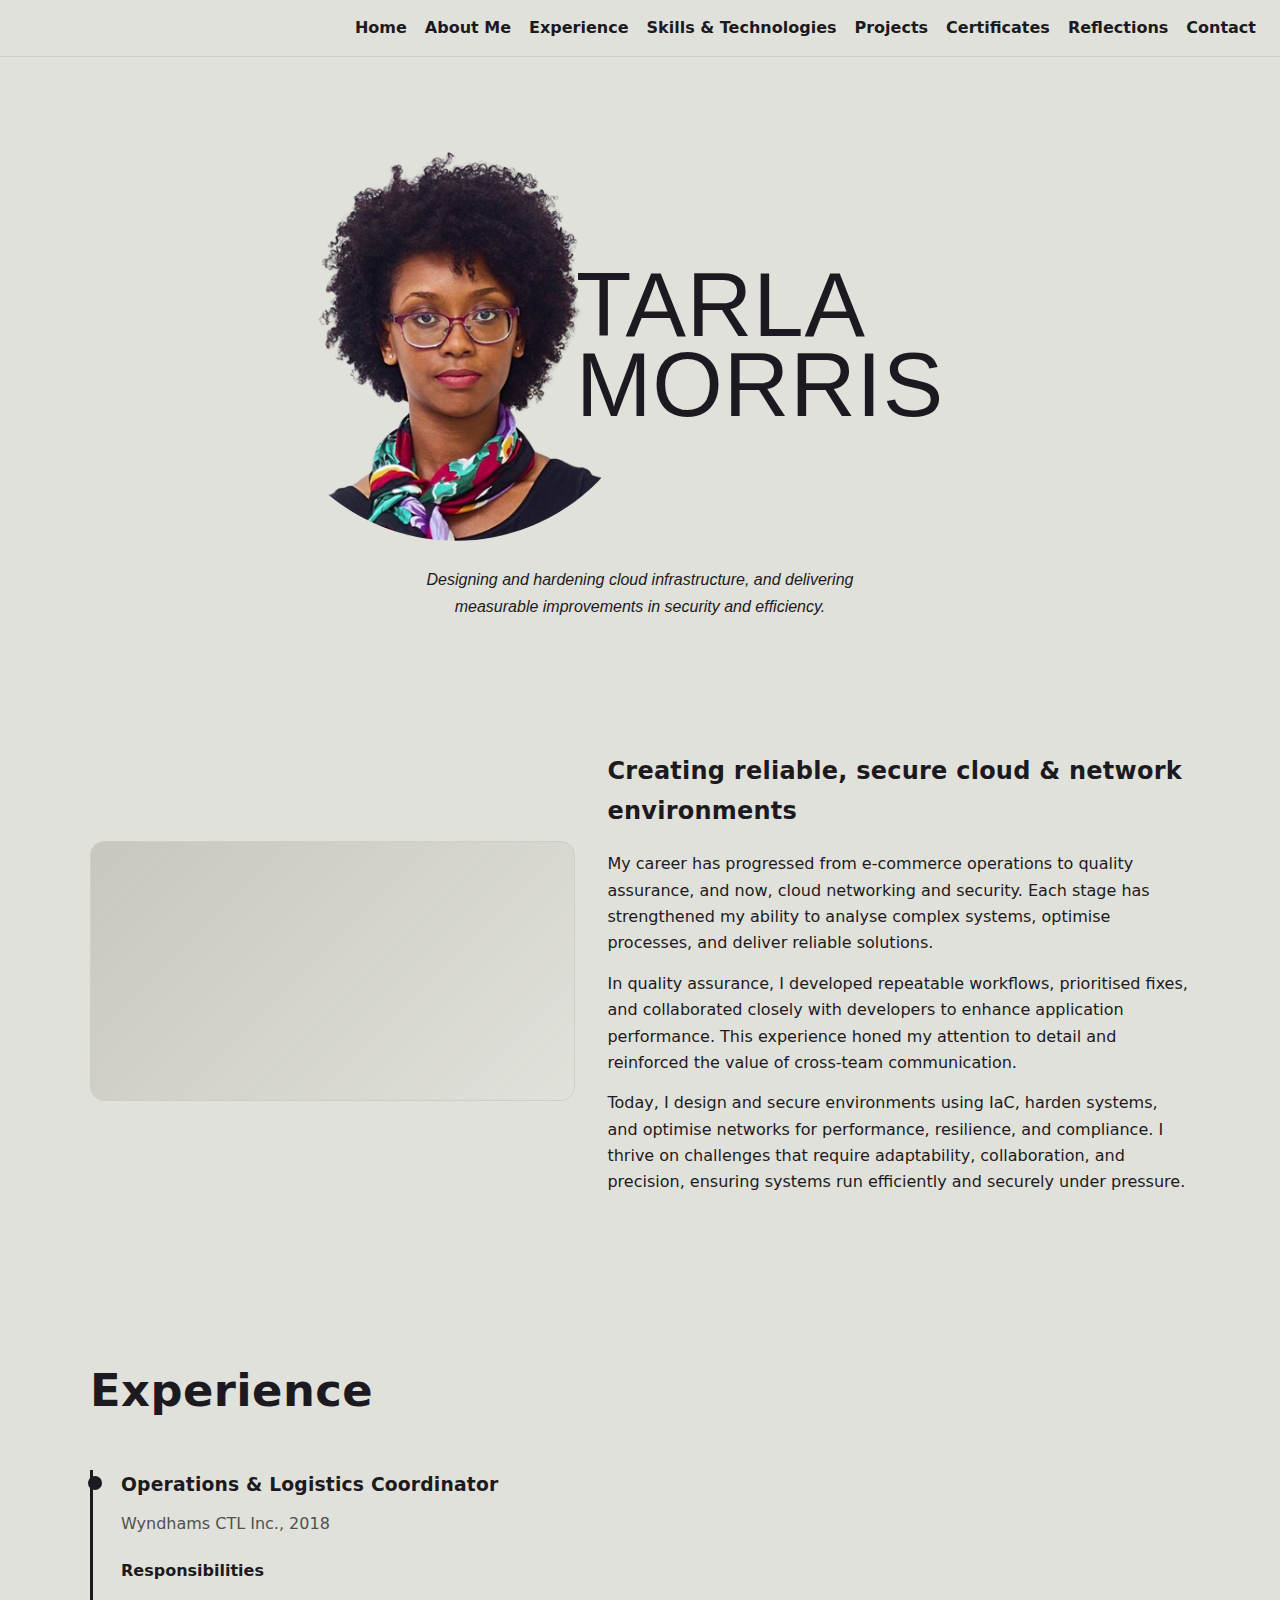
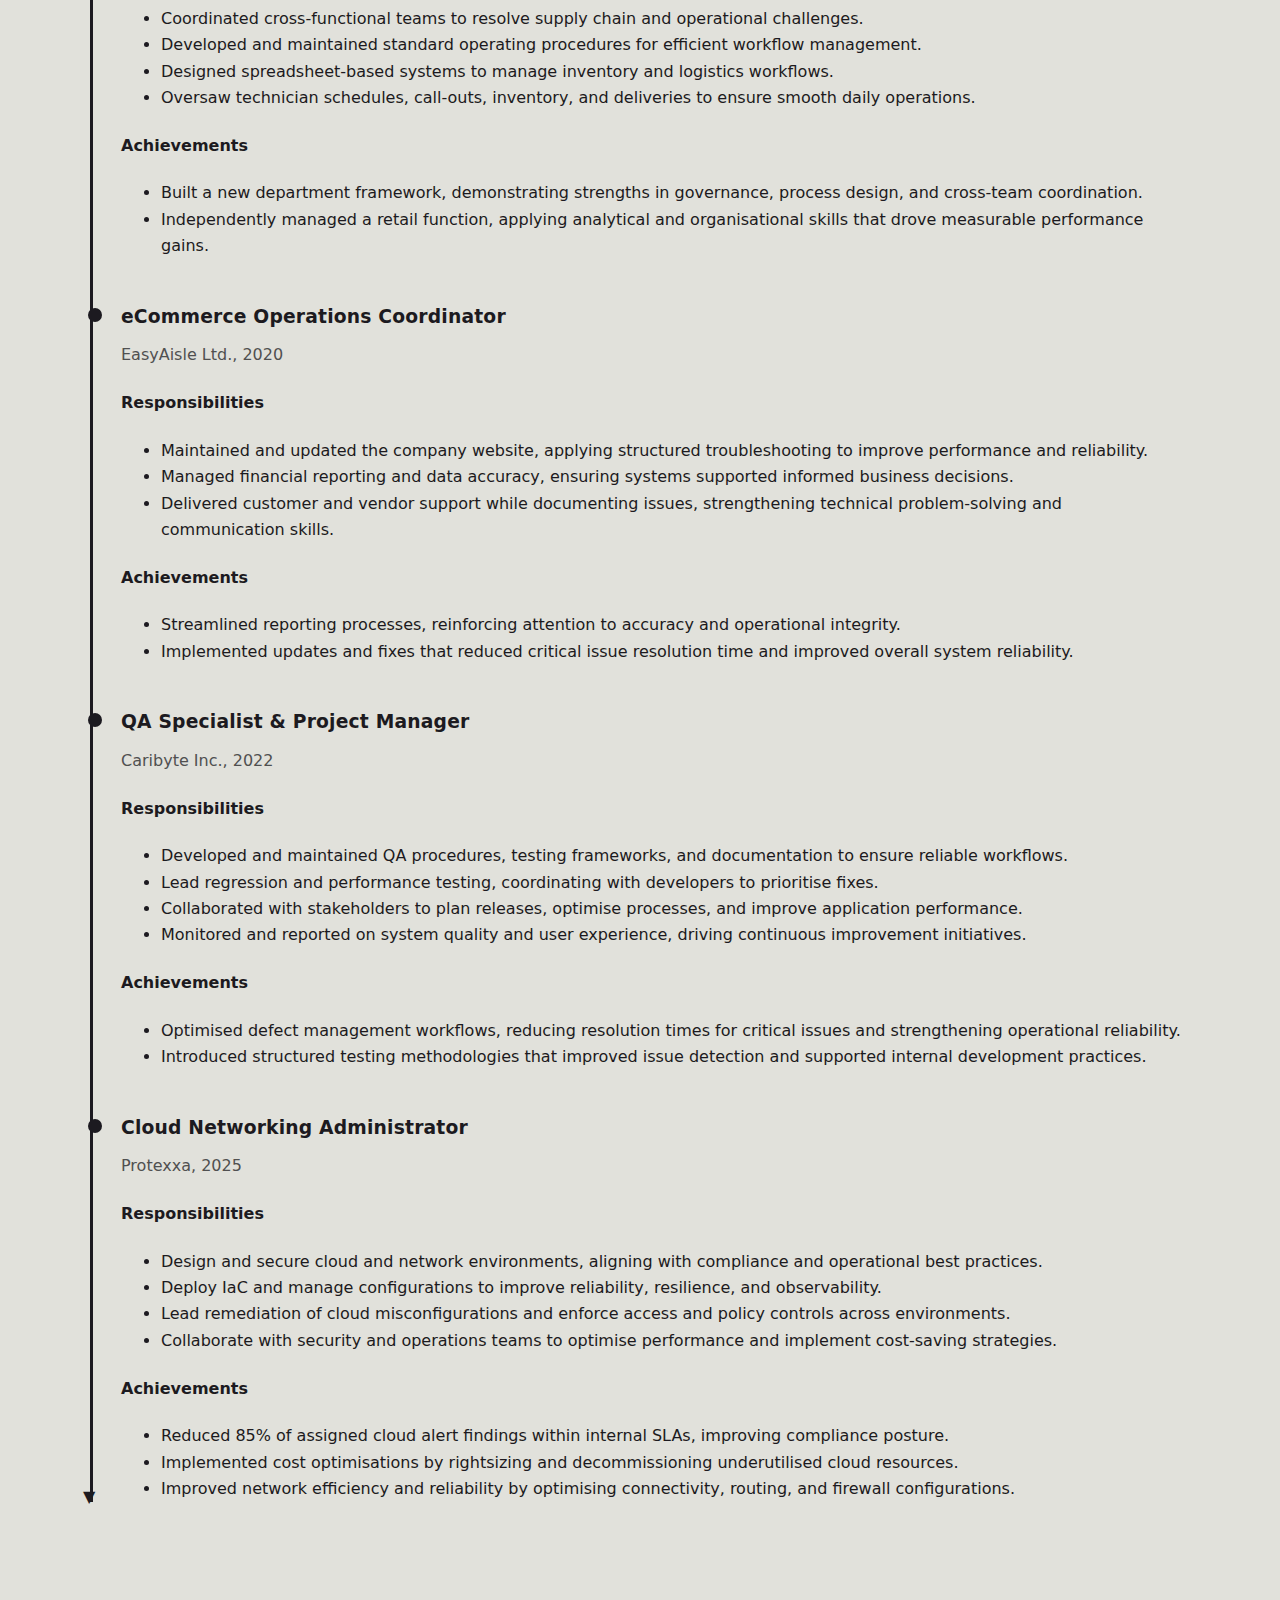
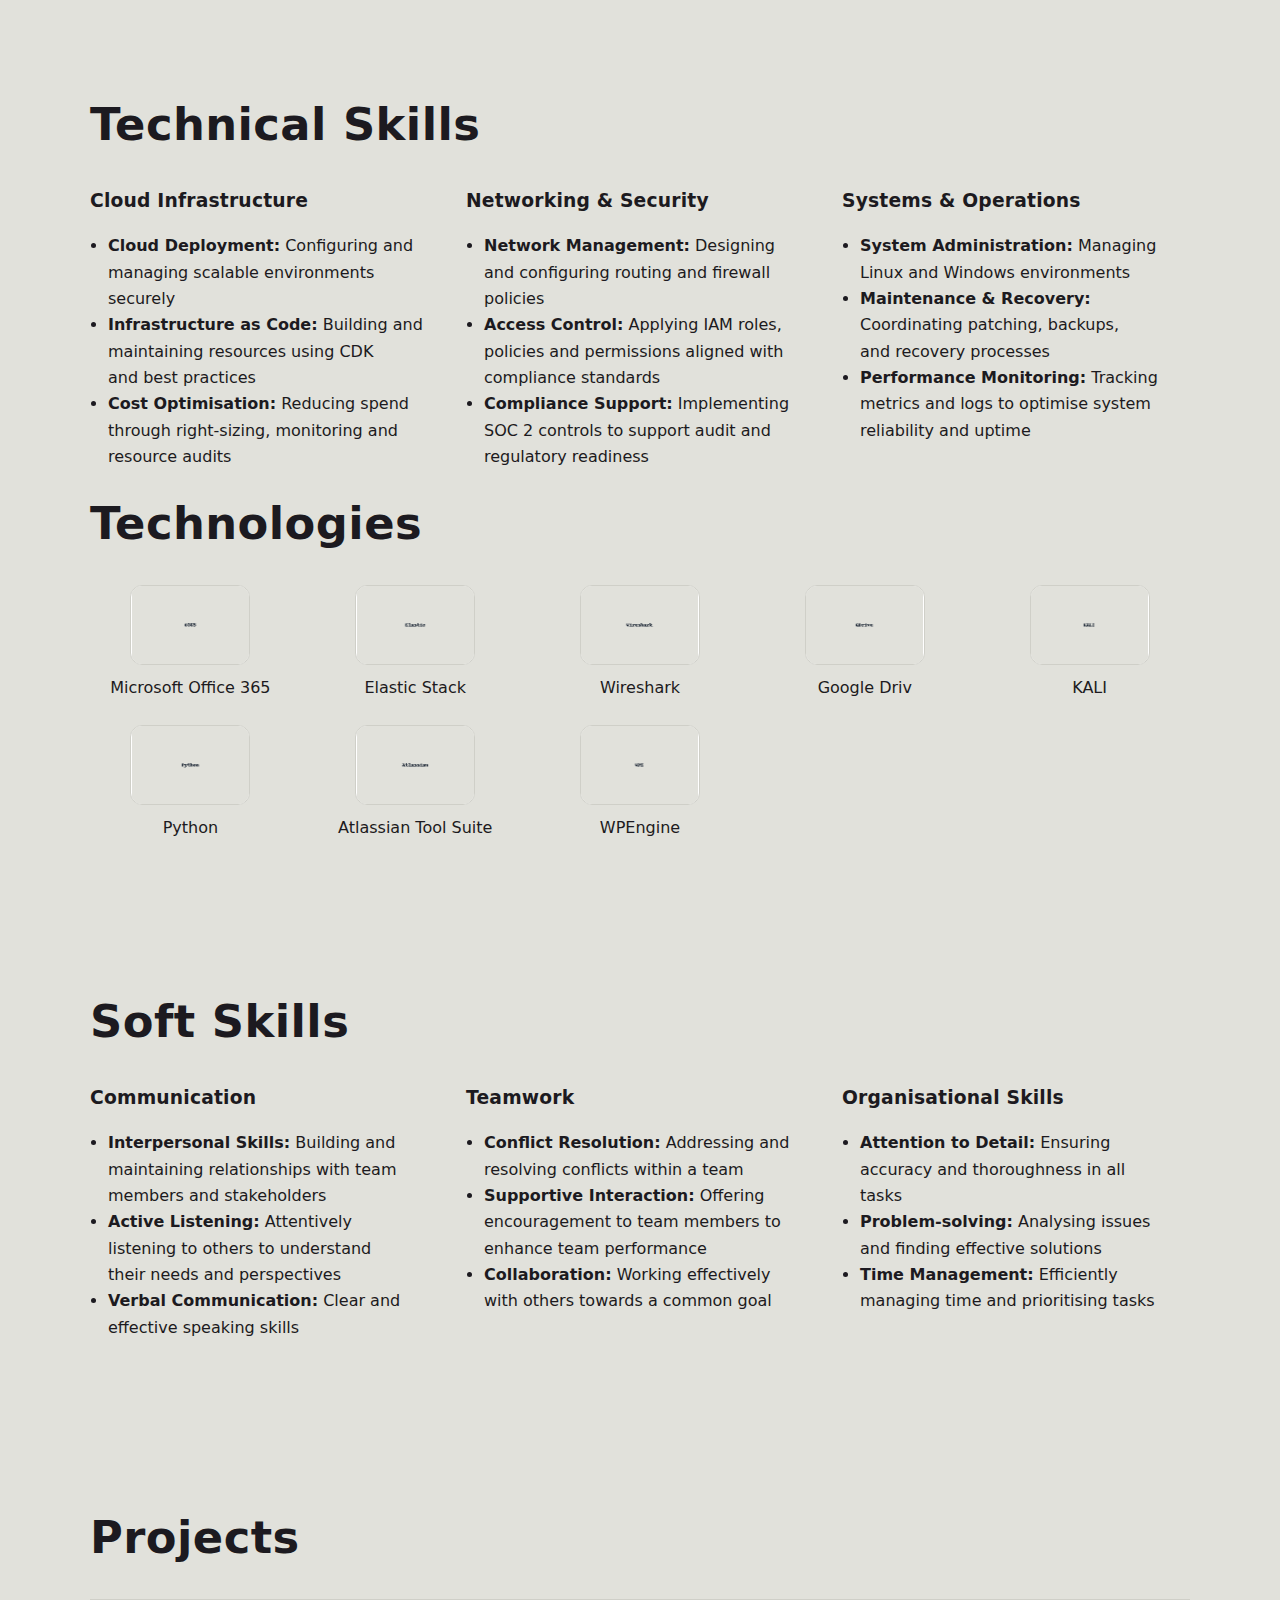
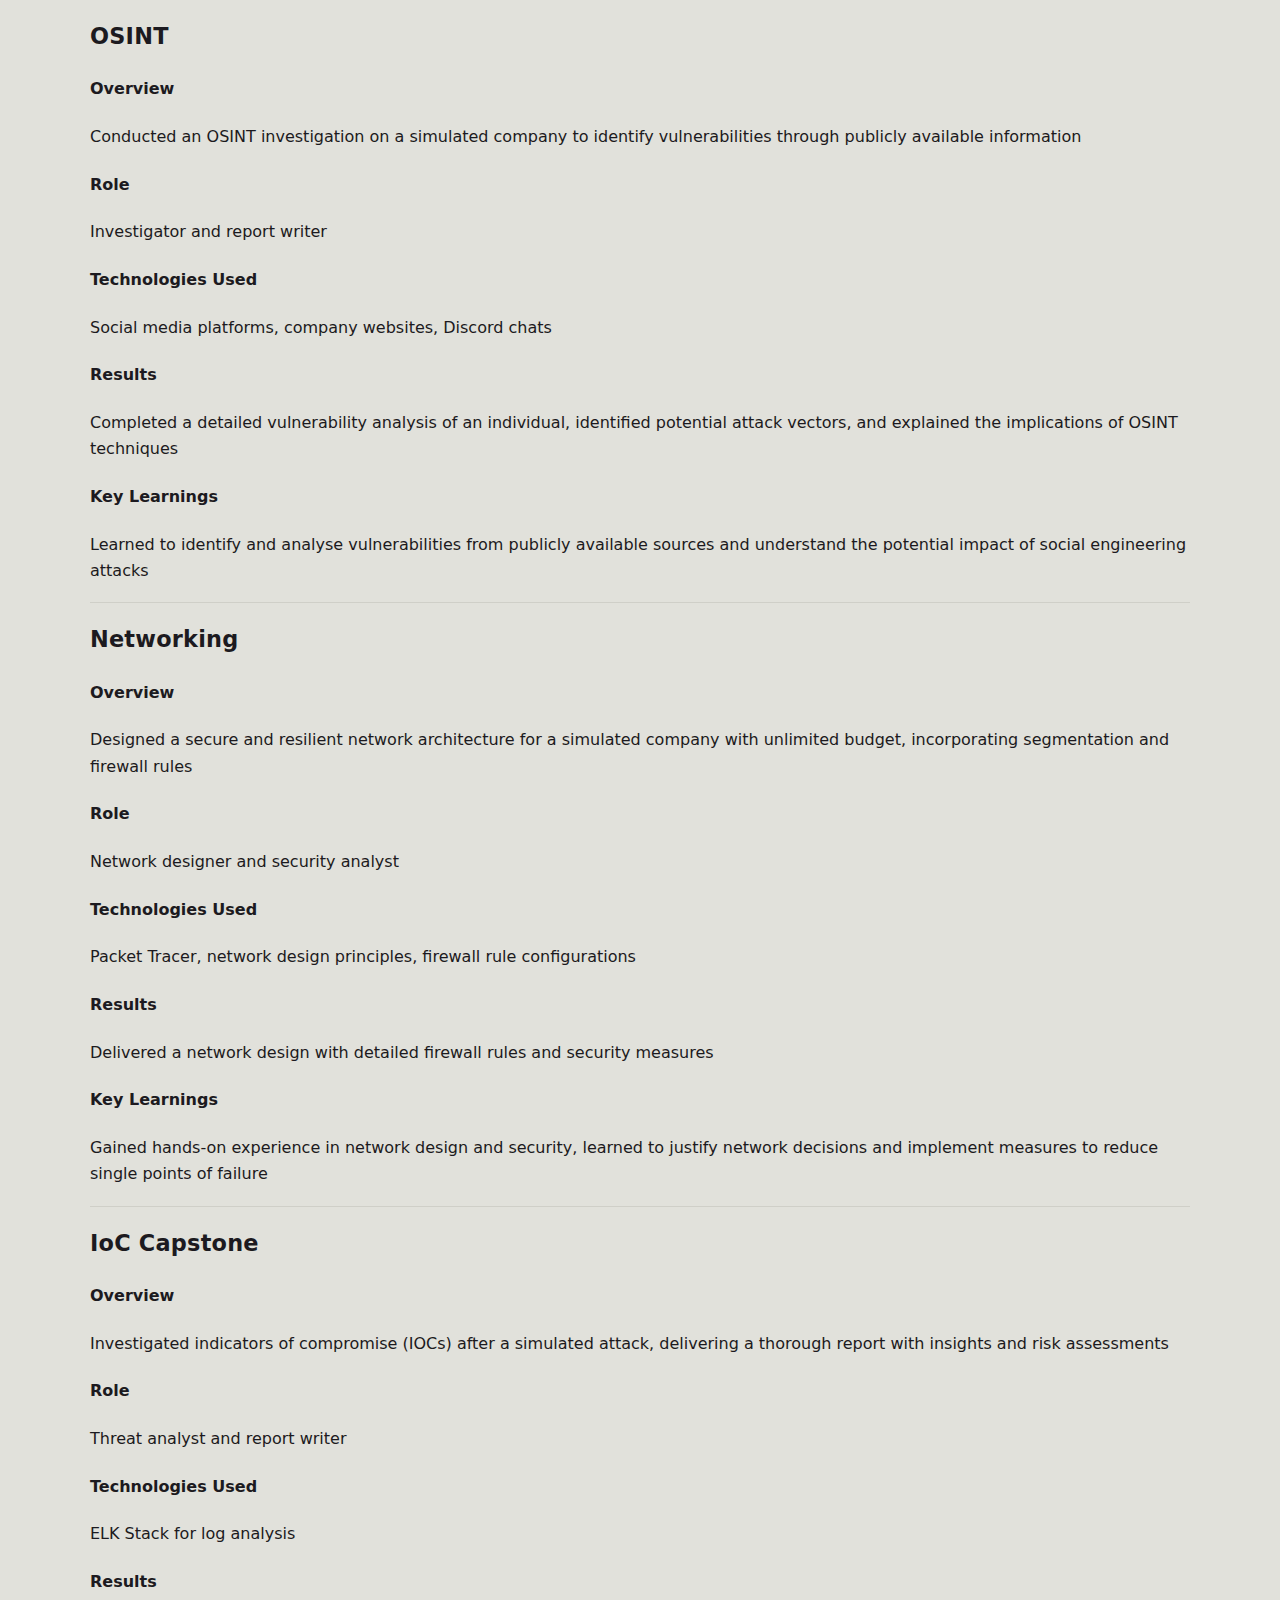
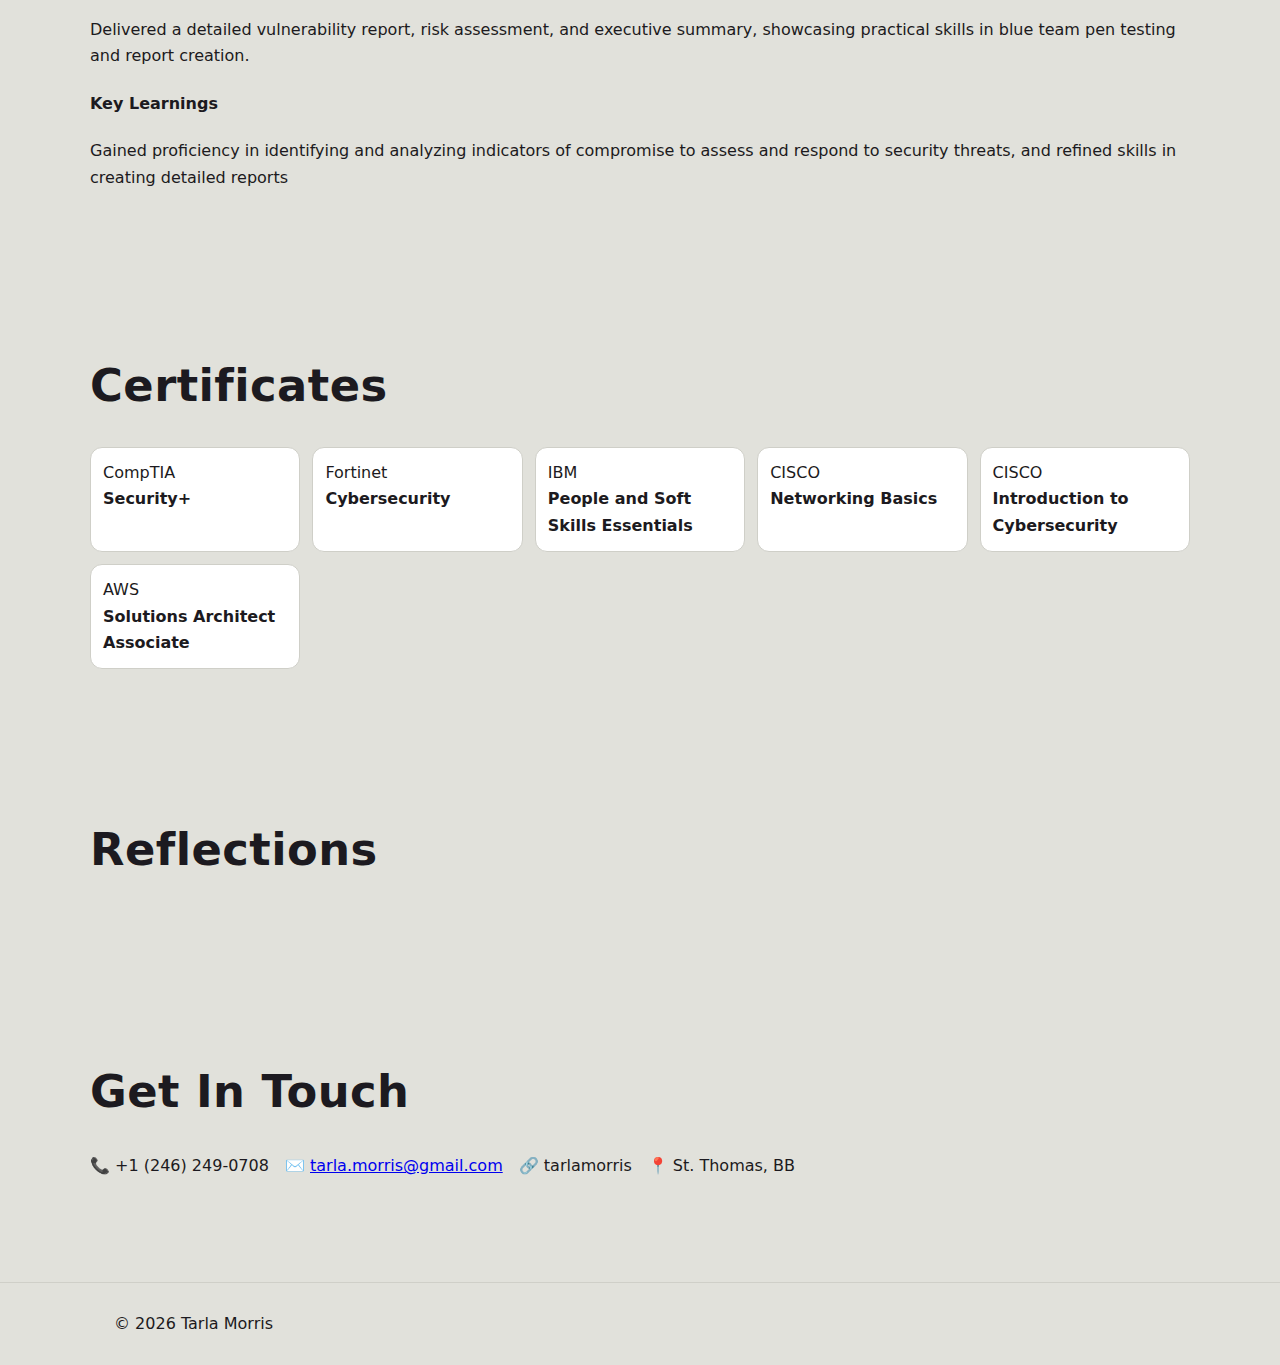
<file: index.html>
<!doctype html>
<html lang="en">
<head>
  <meta charset="utf-8">
  <meta name="viewport" content="width=device-width, initial-scale=1">
  <title>Tarla Morris</title>
  <meta name="description" content="Tarla Morris portfolio">
  <link rel="icon" href="assets/logo-wpengine.png">
  <link rel="preconnect" href="https://fonts.googleapis.com">
  <link rel="preconnect" href="https://fonts.gstatic.com" crossorigin>
  <link href="https://fonts.googleapis.com/css2?family=Hanken+Grotesk:wght@700;800&display=swap" rel="stylesheet">
  <link rel="stylesheet" href="styles.css">
</head>
<body>
<header class="topbar">
  <nav class="nav container" aria-label="Primary">
    <div class="spacer" aria-hidden="true"></div>
    <ul id="navmenu" class="nav__menu" role="menubar">
      <li role="none"><a role="menuitem" href="#home">Home</a></li>
      <li role="none"><a role="menuitem" href="#about">About Me</a></li>
      <li role="none"><a role="menuitem" href="#experience">Experience</a></li>
      <li role="none"><a role="menuitem" href="#skills">Skills &amp; Technologies</a></li>
      <li role="none"><a role="menuitem" href="#projects">Projects</a></li>
      <li role="none"><a role="menuitem" href="#certificates">Certificates</a></li>
      <li role="none"><a role="menuitem" href="#reflections">Reflections</a></li>
      <li role="none"><a role="menuitem" href="#contact">Contact</a></li>
    </ul>
    <button class="nav__toggle" aria-expanded="false" aria-controls="drawer" aria-label="Open menu">☰</button>
  </nav>
  <div id="backdrop" class="backdrop" hidden></div>
  <aside id="drawer" class="drawer" aria-hidden="true">
    <nav aria-label="Mobile menu">
      <button class="drawer__close" aria-label="Close menu">×</button>
      <ul class="drawer__list">
        <li><a href="#home">Home</a></li>
        <li><a href="#about">About Me</a></li>
        <li><a href="#experience">Experience</a></li>
        <li><a href="#skills">Skills &amp; Technologies</a></li>
        <li><a href="#projects">Projects</a></li>
        <li><a href="#certificates">Certificates</a></li>
        <li><a href="#reflections">Reflections</a></li>
        <li><a href="#contact">Contact</a></li>
      </ul>
    </nav>
  </aside>
</header>

<main id="home">
  <!-- Hero -->
  <section class="hero container">
  <div class="hero-wrap">
    <div class="hero-media">
      <img class="avatar avatar--hero" src="assets/headshot.png" width="400" height="400" alt="Tarla Morris headshot">
    </div>
    <h1 class="hero-title" aria-label="Tarla Morris"><span>TARLA</span><span>MORRIS</span></h1>
  </div>
  <p class="tagline tagline--gotham">Designing and hardening cloud infrastructure, and delivering<br> measurable improvements in security and efficiency.</p>
</section>

  <!-- About -->
  <section id="about" class="container section">
    <div class="about-grid">
      <div class="about-art" aria-hidden="true"></div>
      <div class="about-text">
        <h2>Creating reliable, secure cloud &amp; network environments</h2>
        <p>My career has progressed from e-commerce operations to quality assurance, and now, cloud networking and security. Each stage has strengthened my ability to analyse complex systems, optimise processes, and deliver reliable solutions.</p>
        <p>In quality assurance, I developed repeatable workflows, prioritised fixes, and collaborated closely with developers to enhance application performance. This experience honed my attention to detail and reinforced the value of cross-team communication.</p>
        <p>Today, I design and secure environments using IaC, harden systems, and optimise networks for performance, resilience, and compliance. I thrive on challenges that require adaptability, collaboration, and precision, ensuring systems run efficiently and securely under pressure.</p>
      </div>
    </div>
  </section>

  <!-- Experience timeline -->
  <section id="experience" class="container section">
    <h2 class="section-title">Experience</h2>
    <div class="timeline">
      <div class="node">
        <div class="content">
          <h3>Operations &amp; Logistics Coordinator</h3>
          <p class="meta">Wyndhams CTL Inc., 2018</p>
          <h4>Responsibilities</h4>
          <ul>
            <li>Coordinated cross-functional teams to resolve supply chain and operational challenges.</li>
            <li>Developed and maintained standard operating procedures for efficient workflow management.</li>
            <li>Designed spreadsheet-based systems to manage inventory and logistics workflows.</li>
            <li>Oversaw technician schedules, call-outs, inventory, and deliveries to ensure smooth daily operations.</li>
          </ul>
          <h4>Achievements</h4>
          <ul>
            <li>Built a new department framework, demonstrating strengths in governance, process design, and cross-team coordination.</li>
            <li>Independently managed a retail function, applying analytical and organisational skills that drove measurable performance gains.</li>
          </ul>
        </div>
      </div>

      <div class="node">
        <div class="content">
          <h3>eCommerce Operations Coordinator</h3>
          <p class="meta">EasyAisle Ltd., 2020</p>
          <h4>Responsibilities</h4>
          <ul>
            <li>Maintained and updated the company website, applying structured troubleshooting to improve performance and reliability.</li>
            <li>Managed financial reporting and data accuracy, ensuring systems supported informed business decisions.</li>
            <li>Delivered customer and vendor support while documenting issues, strengthening technical problem-solving and communication skills.</li>
          </ul>
          <h4>Achievements</h4>
          <ul>
            <li>Streamlined reporting processes, reinforcing attention to accuracy and operational integrity.</li>
            <li>Implemented updates and fixes that reduced critical issue resolution time and improved overall system reliability.</li>
          </ul>
        </div>
      </div>

      <div class="node">
        <div class="content">
          <h3>QA Specialist &amp; Project Manager</h3>
          <p class="meta">Caribyte Inc., 2022</p>
          <h4>Responsibilities</h4>
          <ul>
            <li>Developed and maintained QA procedures, testing frameworks, and documentation to ensure reliable workflows.</li>
            <li>Lead regression and performance testing, coordinating with developers to prioritise fixes.</li>
            <li>Collaborated with stakeholders to plan releases, optimise processes, and improve application performance.</li>
            <li>Monitored and reported on system quality and user experience, driving continuous improvement initiatives.</li>
          </ul>
          <h4>Achievements</h4>
          <ul>
            <li>Optimised defect management workflows, reducing resolution times for critical issues and strengthening operational reliability.</li>
            <li>Introduced structured testing methodologies that improved issue detection and supported internal development practices.</li>
          </ul>
        </div>
      </div>

      <div class="node">
        <div class="content">
          <h3>Cloud Networking Administrator</h3>
          <p class="meta">Protexxa, 2025</p>
          <h4>Responsibilities</h4>
          <ul>
            <li>Design and secure cloud and network environments, aligning with compliance and operational best practices.</li>
            <li>Deploy IaC and manage configurations to improve reliability, resilience, and observability.</li>
            <li>Lead remediation of cloud misconfigurations and enforce access and policy controls across environments.</li>
            <li>Collaborate with security and operations teams to optimise performance and implement cost-saving strategies.</li>
          </ul>
          <h4>Achievements</h4>
          <ul>
            <li>Reduced 85% of assigned cloud alert findings within internal SLAs, improving compliance posture.</li>
            <li>Implemented cost optimisations by rightsizing and decommissioning underutilised cloud resources.</li>
            <li>Improved network efficiency and reliability by optimising connectivity, routing, and firewall configurations.</li>
          </ul>
        </div>
      </div>
    </div>
  </section>

  <!-- Skills & Technologies -->
  <section id="skills" class="container section">
    <h2 class="section-title">Technical Skills</h2>
    <div class="three-cols">
      <div>
        <h3>Cloud Infrastructure</h3>
        <ul>
          <li><strong>Cloud Deployment:</strong> Configuring and<br>managing scalable environments<br>securely</li>
          <li><strong>Infrastructure as Code:</strong> Building and<br>maintaining resources using CDK<br>and best practices</li>
          <li><strong>Cost Optimisation:</strong> Reducing spend<br>through right-sizing, monitoring and<br>resource audits</li>
        </ul>
      </div>
      <div>
        <h3>Networking &amp; Security</h3>
        <ul>
          <li><strong>Network Management:</strong> Designing<br>and configuring routing and firewall<br>policies</li>
          <li><strong>Access Control:</strong> Applying IAM roles,<br>policies and permissions aligned with<br>compliance standards</li>
          <li><strong>Compliance Support:</strong> Implementing<br>SOC 2 controls to support audit and<br>regulatory readiness</li>
        </ul>
      </div>
      <div>
        <h3>Systems &amp; Operations</h3>
        <ul>
          <li><strong>System Administration:</strong> Managing<br>Linux and Windows environments</li>
          <li><strong>Maintenance &amp; Recovery:</strong><br>Coordinating patching, backups,<br>and recovery processes</li>
          <li><strong>Performance Monitoring:</strong> Tracking<br>metrics and logs to optimise system<br>reliability and uptime</li>
        </ul>
      </div>
    </div>

    <h2 class="section-title tech-title">Technologies</h2>
    <ul class="logo-grid" aria-label="Technologies">
      <li><img src="assets/logo-o365.png" alt=""><span>Microsoft Office 365</span></li>
      <li><img src="assets/logo-elastic.png" alt=""><span>Elastic Stack</span></li>
      <li><img src="assets/logo-wireshark.png" alt=""><span>Wireshark</span></li>
      <li><img src="assets/logo-gdrive.png" alt=""><span>Google Driv</span></li>
      <li><img src="assets/logo-kali.png" alt=""><span>KALI</span></li>
      <li><img src="assets/logo-python.png" alt=""><span>Python</span></li>
      <li><img src="assets/logo-atlassian.png" alt=""><span>Atlassian Tool Suite</span></li>
      <li><img src="assets/logo-wpengine.png" alt=""><span>WPEngine</span></li>
    </ul>
  </section>

  <!-- Soft Skills -->
  <section id="softskills" class="container section">
    <h2 class="section-title">Soft Skills</h2>
    <div class="three-cols">
      <div>
        <h3>Communication</h3>
        <ul>
          <li><strong>Interpersonal Skills:</strong> Building and<br>maintaining relationships with team<br>members and stakeholders</li>
          <li><strong>Active Listening:</strong> Attentively<br>listening to others to understand<br>their needs and perspectives</li>
          <li><strong>Verbal Communication:</strong> Clear and<br>effective speaking skills</li>
        </ul>
      </div>
      <div>
        <h3>Teamwork</h3>
        <ul>
          <li><strong>Conflict Resolution:</strong> Addressing and<br>resolving conflicts within a team</li>
          <li><strong>Supportive Interaction:</strong> Offering<br>encouragement to team members to<br>enhance team performance</li>
          <li><strong>Collaboration:</strong> Working effectively<br>with others towards a common goal</li>
        </ul>
      </div>
      <div>
        <h3>Organisational Skills</h3>
        <ul>
          <li><strong>Attention to Detail:</strong> Ensuring<br>accuracy and thoroughness in all<br>tasks</li>
          <li><strong>Problem-solving:</strong> Analysing issues<br>and finding effective solutions</li>
          <li><strong>Time Management:</strong> Efficiently<br>managing time and prioritising tasks</li>
        </ul>
      </div>
    </div>
  </section>

  <!-- Projects -->
  <section id="projects" class="container section">
    <h2 class="section-title">Projects</h2>

    <article class="project">
      <h3>OSINT</h3>
      <h4>Overview</h4>
      <p>Conducted an OSINT investigation on a simulated company to identify vulnerabilities through publicly available information</p>
      <h4>Role</h4>
      <p>Investigator and report writer</p>
      <h4>Technologies Used</h4>
      <p>Social media platforms, company websites, Discord chats</p>
      <h4>Results</h4>
      <p>Completed a detailed vulnerability analysis of an individual, identified potential attack vectors, and explained the implications of OSINT techniques</p>
      <h4>Key Learnings</h4>
      <p>Learned to identify and analyse vulnerabilities from publicly available sources and understand the potential impact of social engineering attacks</p>
    </article>

    <article class="project">
      <h3>Networking</h3>
      <h4>Overview</h4>
      <p>Designed a secure and resilient network architecture for a simulated company with unlimited budget, incorporating segmentation and firewall rules</p>
      <h4>Role</h4>
      <p>Network designer and security analyst</p>
      <h4>Technologies Used</h4>
      <p>Packet Tracer, network design principles, firewall rule configurations</p>
      <h4>Results</h4>
      <p>Delivered a network design with detailed firewall rules and security measures</p>
      <h4>Key Learnings</h4>
      <p>Gained hands-on experience in network design and security, learned to justify network decisions and implement measures to reduce single points of failure</p>
    </article>

    <article class="project">
      <h3>IoC Capstone</h3>
      <h4>Overview</h4>
      <p>Investigated indicators of compromise (IOCs) after a simulated attack, delivering a thorough report with insights and risk assessments</p>
      <h4>Role</h4>
      <p>Threat analyst and report writer</p>
      <h4>Technologies Used</h4>
      <p>ELK Stack for log analysis</p>
      <h4>Results</h4>
      <p>Delivered a detailed vulnerability report, risk assessment, and executive summary, showcasing practical skills in blue team pen testing and report creation.</p>
      <h4>Key Learnings</h4>
      <p>Gained proficiency in identifying and analyzing indicators of compromise to assess and respond to security threats, and refined skills in creating detailed reports</p>
    </article>
  </section>

  <!-- Certificates -->
  <section id="certificates" class="container section">
    <h2 class="section-title">Certificates</h2>
    <ul class="certs">
      <li>CompTIA<br><strong>Security+</strong></li>
      <li>Fortinet<br><strong>Cybersecurity</strong></li>
      <li>IBM<br><strong>People and Soft<br>Skills Essentials</strong></li>
      <li>CISCO<br><strong>Networking Basics</strong></li>
      <li>CISCO<br><strong>Introduction to<br>Cybersecurity</strong></li>
      <li>AWS<br><strong>Solutions Architect Associate</strong></li>
    </ul>
  </section>

  <!-- Reflections (header only for now) -->
  <section id="reflections" class="container section">
    <h2 class="section-title">Reflections</h2>
  </section>

  <!-- Contact -->
  <section id="contact" class="container section">
    <h2 class="section-title">Get In Touch</h2>
    <ul class="contact">
      <li>📞 +1 (246) 249-0708</li>
      <li>✉️ <a href="mailto:tarla.morris@gmail.com">tarla.morris@gmail.com</a></li>
      <li>🔗 tarlamorris</li>
      <li>📍 St. Thomas, BB</li>
    </ul>
  </section>

</main>

<footer class="footer">
  <div class="container">© <span id="year"></span> Tarla Morris</div>
</footer>
<script>
  document.getElementById('year').textContent = new Date().getFullYear();
  const btn = document.querySelector('.nav__toggle');
  const drawer = document.getElementById('drawer');
  const backdrop = document.getElementById('backdrop');
  function openDrawer(){
    document.body.classList.add('menu-open');
    btn.setAttribute('aria-expanded','true');
    drawer.classList.add('open');
    drawer.setAttribute('aria-hidden','false');
    backdrop.hidden = false;
  }
  function closeDrawer(){
    document.body.classList.remove('menu-open');
    btn.setAttribute('aria-expanded','false');
    drawer.classList.remove('open');
    drawer.setAttribute('aria-hidden','true');
    backdrop.hidden = true;
  }
  if(btn){
    btn.addEventListener('click', openDrawer);
  }
  document.querySelector('.drawer__close')?.addEventListener('click', closeDrawer);
  backdrop?.addEventListener('click', closeDrawer);
  window.addEventListener('keydown', (e)=>{ if(e.key==='Escape') closeDrawer(); });
  document.querySelectorAll('.drawer a').forEach(a=>a.addEventListener('click', closeDrawer));
</script>
</body>
</html>
</file>
<file: styles.css>
/* Global theme */
:root{
  --bg:#E1E1DB; /* requested background */
  --ink:#1C1A20;
  --muted:#505050;
  --line:#cfcfc8;
}

*{box-sizing:border-box}
html,body{height:100%}
body{
  margin:0;
  background:var(--bg);
  color:var(--ink);
  font:16px/1.65 system-ui,-apple-system,Segoe UI,Roboto,Ubuntu,"Helvetica Neue",Arial;
}

/* Layout primitives */
.container{max-width:1100px;margin:0 auto;padding:0 24px}
.section{padding:72px 0}
.section-title{font-size:clamp(2rem,3.5vw,3rem);margin:0 0 24px}
h1,h2,h3{font-weight:700;letter-spacing:.01em}
h3{margin:0 0 10px}
p{margin:0 0 14px}

/* Top nav */
.topbar{position:sticky;top:0;background:var(--bg);border-bottom:1px solid var(--line);z-index:10}
.nav{display:flex;justify-content:space-between;align-items:center;height:56px}
.brand{font-weight:800;text-decoration:none;color:var(--ink)}
.nav__menu{display:flex;gap:18px;list-style:none;margin:0;padding:0}
.nav__menu a{color:var(--ink);text-decoration:none;font-weight:700}
.nav__toggle{display:none}
@media (max-width:900px){
  .nav__toggle{display:block}
  .nav__menu{display:none;position:absolute;top:56px;left:0;right:0;background:var(--bg);padding:16px 24px;border-bottom:1px solid var(--line)}
  .nav__menu.open{display:block}
}

/* Hero */
.hero{display:grid;place-items:center;padding:80px 0 56px;text-align:center}
.avatar{width:220px;height:220px;object-fit:cover;border-radius:50%;border:8px solid #fff;box-shadow:0 10px 30px rgba(0,0,0,.08)}
.title-wrap{display:grid;place-items:center}
.title{font-size:clamp(3rem,10vw,7rem);line-height:.9;margin:18px 0 6px;letter-spacing:.05em}
.tagline{font-style:italic;max-width:68ch}

/* About grid */
.about-grid{display:grid;grid-template-columns:1fr 1.2fr;gap:32px;align-items:center}
.about-art{height:260px;background:linear-gradient(135deg,#c7c7bf,transparent);border-radius:14px;border:1px solid var(--line)}
@media (max-width:900px){.about-grid{grid-template-columns:1fr}.about-art{display:none}}

/* Timeline */
.timeline{position:relative;padding-left:28px;border-left:3px solid var(--ink);margin-top:18px}
.timeline:after{content:'▼';position:absolute;left:-10px;bottom:-8px;color:var(--ink)}
.node{position:relative;margin:42px 0}
.node:before{content:'';position:absolute;left:-33px;top:6px;width:14px;height:14px;background:var(--ink);border-radius:50%}
.content .meta{color:var(--muted);margin:.25rem 0 1rem}

/* Columns */
.three-cols{display:grid;grid-template-columns:repeat(3,1fr);gap:28px}
.three-cols ul{padding-left:18px}
@media (max-width:900px){.three-cols{grid-template-columns:1fr}}

/* Logos */
.logo-grid{list-style:none;display:grid;grid-template-columns:repeat(auto-fit,minmax(180px,1fr));gap:24px;padding:0;margin:24px 0 0}
.logo-grid li{display:flex;flex-direction:column;align-items:center;gap:10px}
.logo-grid img{display:block;width:120px;height:80px;object-fit:contain;border:1px solid var(--line);border-radius:12px;background:#fff}

/* Projects */
.project{border-top:1px solid var(--line);padding-top:18px;margin-top:18px}
.project h3{font-size:1.4rem}

/* Certificates */
.certs{display:grid;grid-template-columns:repeat(auto-fit,minmax(180px,1fr));gap:12px;list-style:none;padding:0;margin:0}
.certs li{border:1px solid var(--line);padding:12px;border-radius:12px;background:#fff}

/* Contact */
.contact{list-style:none;padding:0;margin:0;display:flex;flex-wrap:wrap;gap:16px}

/* Footer */
.footer{border-top:1px solid var(--line);padding:28px 0;margin-top:30px}


/* ===== NAV UPDATE ===== */
.topbar{position:sticky;top:0;background:var(--bg);border-bottom:1px solid var(--line);z-index:20}
.nav{display:flex;justify-content:flex-end;align-items:center;height:56px;gap:14px}
.spacer{flex:1} /* keeps right alignment while preserving container spacing */
.nav__menu{display:flex;gap:18px;list-style:none;margin:0;padding:0;align-items:center}
.nav__menu a{color:var(--ink);text-decoration:none;font-weight:700}
.nav__toggle{display:none;background:none;border:0;font-size:1.6rem;line-height:1;cursor:pointer}

/* Off-canvas drawer for <= 768px */
@media (max-width: 900px){
  .nav{justify-content:flex-end}
  .nav__menu{display:none}
  .nav__toggle{display:block;margin-left:auto}
  .drawer{position:fixed;top:0;right:0;height:100vh;width:210px;background:var(--bg);border-left:1px solid var(--line);transform:translateX(100%);transition:transform .25s ease;z-index:40;padding:18px}
  .drawer.open{transform:translateX(0)}
  .drawer__close{background:none;border:0;font-size:1.8rem;line-height:1;cursor:pointer;position:absolute;top:10px;right:14px}
  .drawer__list{list-style:none;padding:56px 0 0;margin:0;display:flex;flex-direction:column;gap:14px}
  .drawer__list a{color:var(--ink);text-decoration:none;font-weight:700;font-size:1.05rem}
  .backdrop{position:fixed;inset:0;background:rgba(0,0,0,.45);z-index:30}
  body.menu-open .backdrop{display:block}
  .backdrop[hidden]{display:none}
}

@media (min-width: 901px){.drawer{display:none} .drawer.open{transform:translateX(100%)}}


/* --- Alignment fixes for >= 901px --- */
.spacer{display:none}
.nav__menu{margin-left:auto;justify-content:flex-end}

@media (min-width: 901px){
  .nav{justify-content:flex-end}
}

/* Force full-width nav container for proper right alignment */
.topbar .nav{
  width:100%;
  max-width:none;
  padding-left:24px;
  padding-right:24px;
}

/* Hard force alignment on wide layout */
@media (min-width: 901px){
  .nav{
    display:flex;
    justify-content:flex-end !important;
    width:100%;
  }
  .nav__menu{
    margin-left:auto !important;
    justify-content:flex-end !important;
  }
  .spacer{display:none !important;}
}

/* ===== HERO STACKED TITLE ===== */
.hero{padding:84px 0 40px;text-align:center}
.hero-wrap{
  display:inline-grid;
  grid-auto-flow:column;
  align-items:center;
  gap:24px;
  position:relative;
}
.avatar--hero{
  width:400px;height:400px;object-fit:contain;border-radius:50%;
  border:0;box-shadow:none; /* circular PNG already cut out */
  z-index:2;
}
.hero-title{
  font-family:"Hanken Grotesk","HK Grotesk",system-ui,-apple-system,Segoe UI,Roboto,Ubuntu,"Helvetica Neue",Arial;
  font-weight:800;
  font-size:90.7px;
  line-height:0.88;
  letter-spacing:0.02em;
  margin:0;
  text-align:left;
  z-index:1;
  transform:translateX(-18px); /* slightly behind the portrait */
}
.hero-title span{display:block}
/* Center the combined block */
.hero .tagline{max-width:72ch;margin:18px auto 0}
/* Gotham is proprietary; use a close fallback stack */
.tagline--gotham{
  font-family: "Avenir Next","Montserrat","Helvetica Neue",Helvetica,Arial,sans-serif;
  font-size:13.3px;
  font-style:italic;
}

/* Responsive adjustments */
@media (max-width: 1100px){
  .avatar--hero{width:340px;height:340px}
  .hero-title{font-size:72px;transform:translateX(-12px)}
}
@media (max-width: 900px){
  .hero-wrap{grid-auto-flow:row;gap:8px}
  .avatar--hero{width:300px;height:300px}
  .hero-title{font-size:58px;transform:none;text-align:center}
}
@media (max-width: 520px){
  .avatar--hero{width:240px;height:240px}
  .hero-title{font-size:44px}
  .tagline--gotham{font-size:12.5px}
}

/* === Hero refinements (light face, tighter group, larger tagline) === */
.hero-wrap{gap:6px}
.hero-title{
  font-weight:300; /* Light */
  letter-spacing:0.01em;
  transform:translateX(-32px); /* move closer behind the portrait */
}
.tagline--gotham{
  font-size:16px; font-style: italic;
}
@media (max-width:1100px){
  .hero-title{transform:translateX(-20px)}
}
@media (max-width:900px){
  .hero-wrap{gap:4px}
  .hero-title{transform:none}
}

/* === Hero: zero-gap between image and stacked text === */
.hero-wrap{gap:0}
.hero-title{transform:translateX(-46px)} /* pull text further under image edge */
@media (max-width:1100px){ .hero-title{transform:translateX(-30px)} }
@media (max-width:900px){ .hero-title{transform:none} .hero-wrap{gap:4px} }

/* === Hero: ultra-light title + tighter overlap === */
.hero-title{
  font-weight:200; /* much lighter */
  transform:translateX(-60px); /* pull further under the image */
}
@media (max-width:1100px){
  .hero-title{transform:translateX(-40px)}
}

/* === Hero: switch to Raleway thin + tighter overlap === */
.hero-title{
  font-family: 'Raleway', sans-serif;
  font-weight:100;
  transform:translateX(-80px);
}
@media (max-width:1100px){
  .hero-title{transform:translateX(-55px)}
}
</file>
